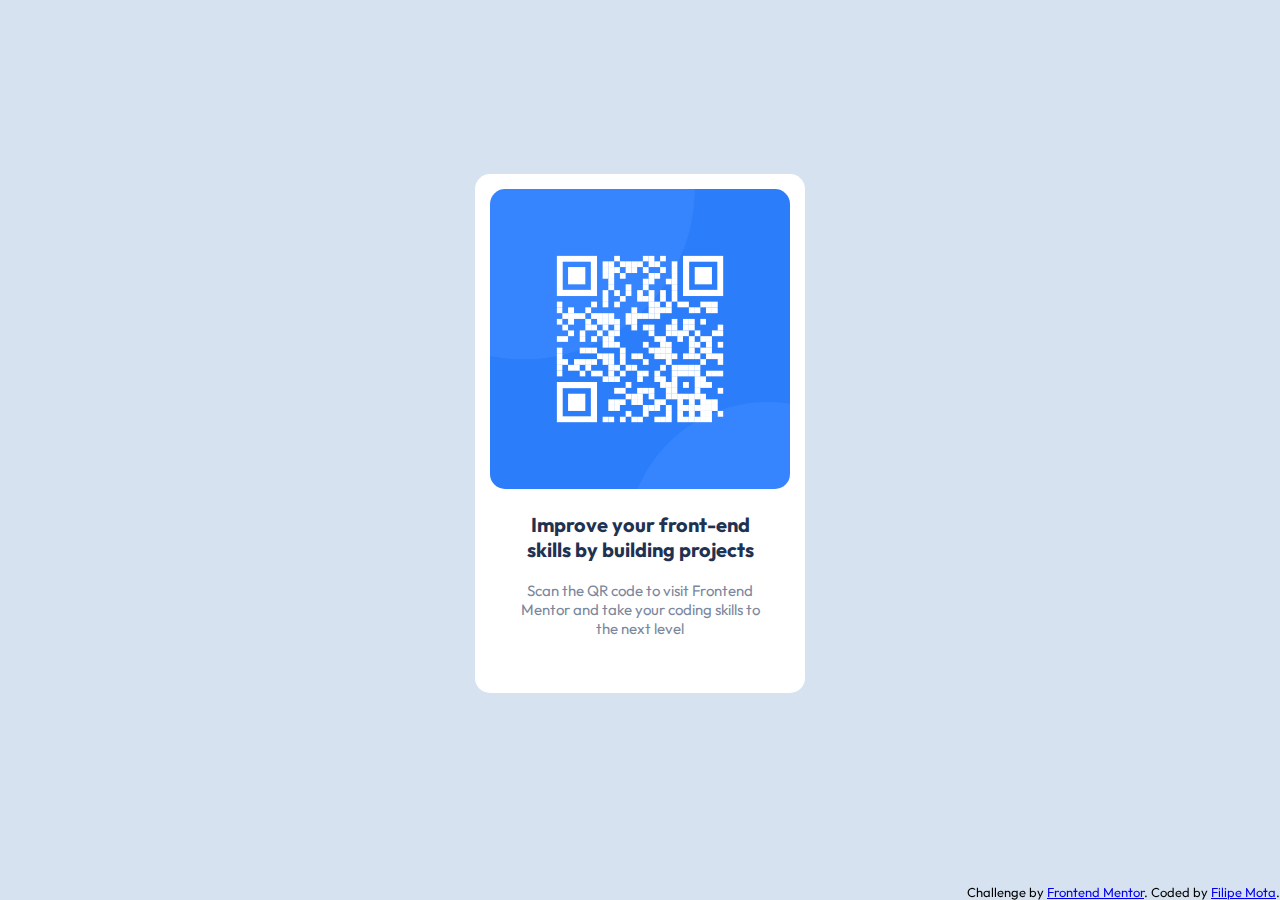
<file: index.html>
<!DOCTYPE html>
<html lang="en">
<head>
  <meta charset="UTF-8">
  <meta name="viewport" content="width=device-width, initial-scale=1.0"> <!-- displays site properly based on user's device -->

  <link rel="icon" type="image/png" sizes="32x32" href="./qr-code-component-main/images/favicon-32x32.png">
  <link rel="stylesheet" type="text/css" href="./qr-code-component-main/style.css">
  <title>Frontend Mentor | QR code component</title>
</head>
<body>
  <div class="card">
    <img src="./qr-code-component-main/images/image-qr-code.png" class="QR" height="300px">
    <div class="title">
      Improve your front-end skills by building projects
    </div>
    <div class="attribution">
      Scan the QR code to visit Frontend Mentor and take your coding skills to the next level
    </div>
  </div>
  <div class="footer">
    Challenge by <a href="https://www.frontendmentor.io?ref=challenge" target="_blank">Frontend Mentor</a>. 
    Coded by <a href="https://github.com/filipemota130">Filipe Mota</a>.
  </div>
  <style>
    @import url('https://fonts.googleapis.com/css2?family=Outfit:wght@400;700&display=swap');
  </style>
</body>
</html>
</file>
<file: qr-code-component-main/style.css>
body{
    height: 90dvh;
    background-color: hsl(212, 45%, 89%);
    font-family: 'Outfit';
    display: flex;
    flex-direction: column;
    justify-content: center;
    align-items: center;
    padding: 20px;
}
.card{
    max-width: 300px;
    background-color:hsl(0, 0%, 100%);
    padding: 15px;
    border-radius: 15px;
}

.card:hover{
    transition: 100ms linear;
    box-shadow: 0px 10px 5px rgba(121, 121, 121, 0.123);
}
.title{
    font-size: 20px;
    text-align: center;
    font-weight: 700;
    color: hsl(218, 44%, 22%);
    padding: 19px;
}
.attribution{
    color: hsl(220, 15%, 55%);
    font-weight: 400;
    font-size: 15px;
    text-align: center;
    padding-bottom: 19px;
    padding: 0 19px 10px 19px;
    margin-bottom: 30px;
}
.footer{
    position: fixed;
    bottom: 0;
    right: 0;
    text-align: center;
    font-size: 13px;
    justify-self: flex-end;
}

img{
    border-radius: 15px;
}
</file>
